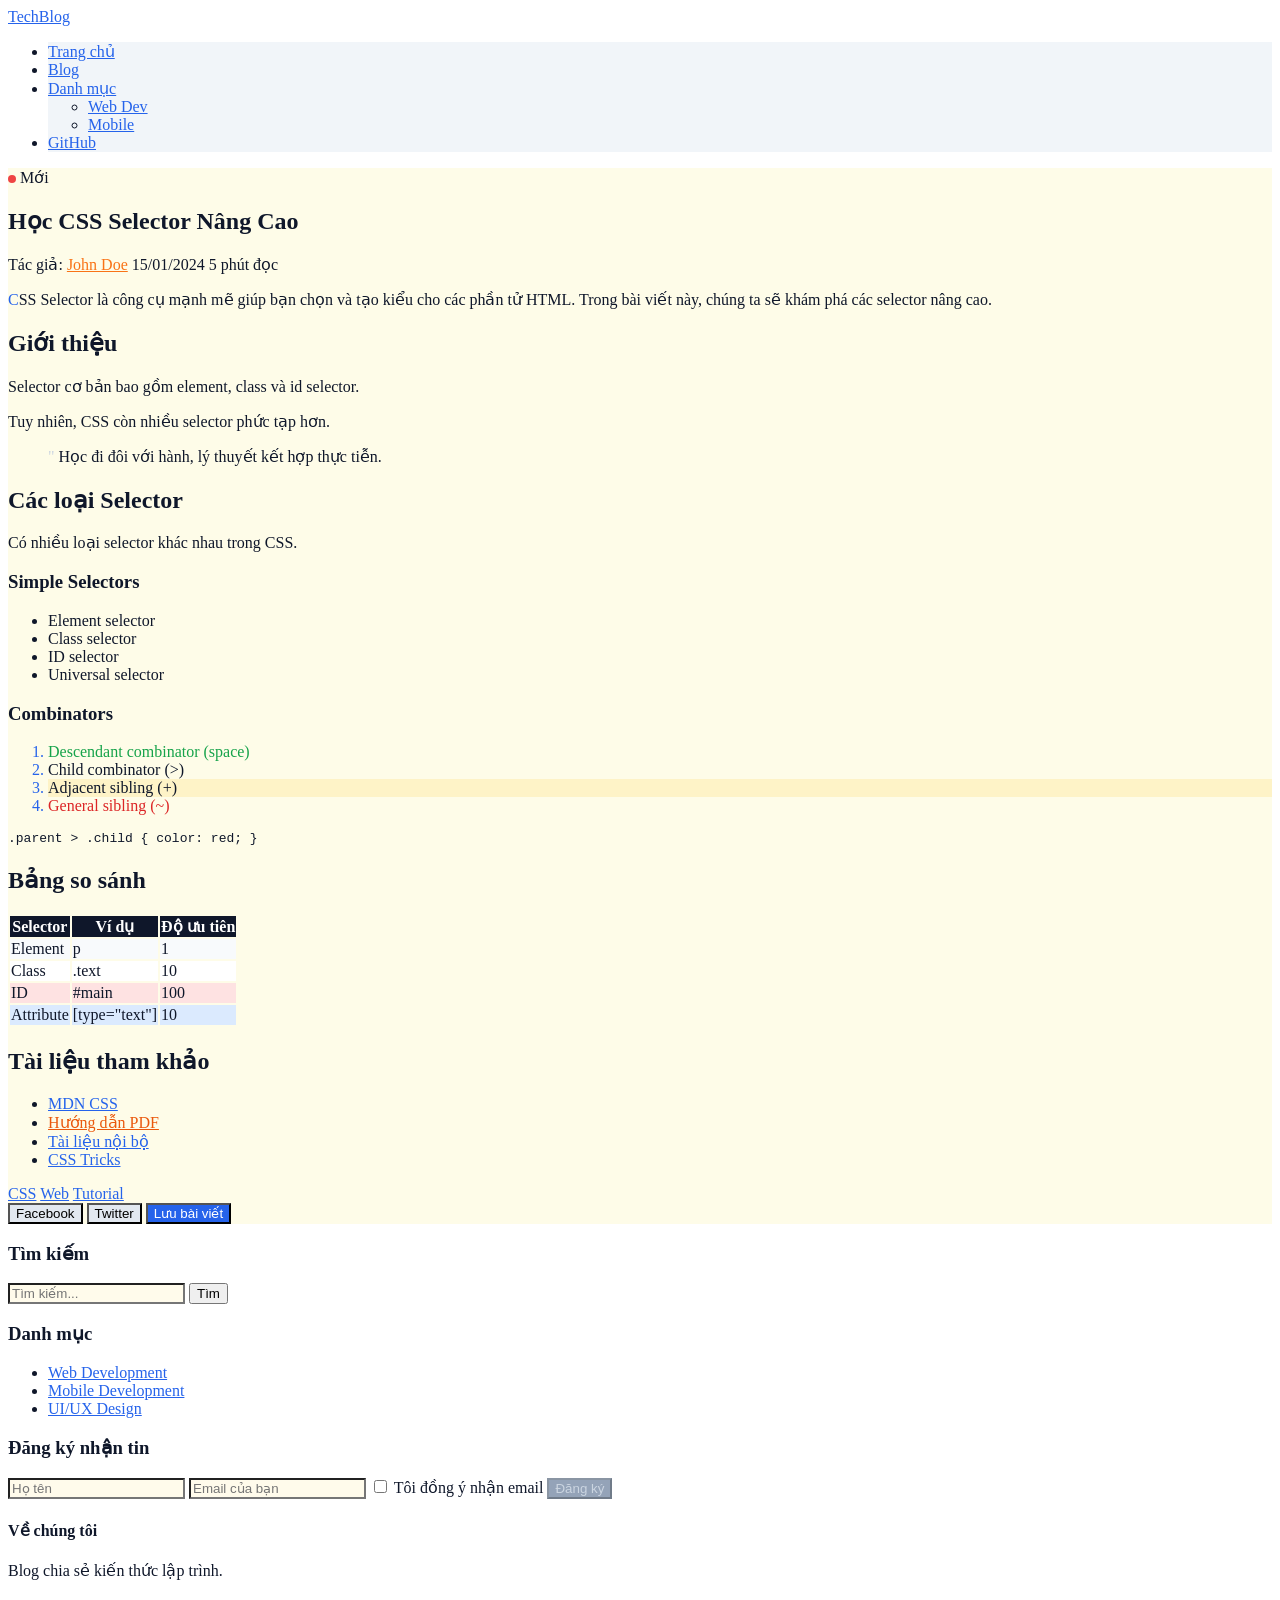
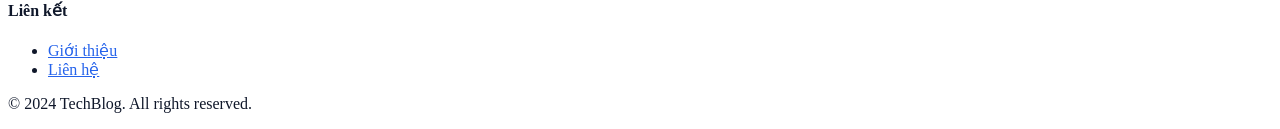
<file: BaiTapBuoi3/index.html>
<!doctype html>
<html lang="vi">
  <head>
    <meta charset="UTF-8" />
    <title>Tech Blog</title>
    <link rel="stylesheet" href="assets/css/style.css" />
  </head>
  <body>
    <header class="site-header">
      <div class="container">
        <a href="/" class="logo">TechBlog</a>
        <nav class="main-nav">
          <ul>
            <li><a href="/">Trang chủ</a></li>
            <li><a href="/blog">Blog</a></li>
            <li class="dropdown">
              <a href="/categories">Danh mục</a>
              <ul class="submenu">
                <li><a href="/web">Web Dev</a></li>
                <li><a href="/mobile">Mobile</a></li>
              </ul>
            </li>
            <li><a href="https://github.com/user">GitHub</a></li>
          </ul>
        </nav>
      </div>
    </header>

    <main class="site-main">
      <div class="container">
        <article class="post featured" data-category="web" lang="vi">
          <header class="post-header">
            <span class="badge new">Mới</span>
            <h1 class="post-title">Học CSS Selector Nâng Cao</h1>
            <div class="post-meta">
              <span class="author"
                >Tác giả: <a href="/author/john">John Doe</a></span
              >
              <time datetime="2024-01-15">15/01/2024</time>
              <span class="reading-time" data-minutes="5">5 phút đọc</span>
            </div>
          </header>

          <div class="post-content">
            <p class="lead">
              CSS Selector là công cụ mạnh mẽ giúp bạn chọn và tạo kiểu cho các
              phần tử HTML. Trong bài viết này, chúng ta sẽ khám phá các
              selector nâng cao.
            </p>

            <h2 id="intro">Giới thiệu</h2>
            <p>Selector cơ bản bao gồm element, class và id selector.</p>
            <p>Tuy nhiên, CSS còn nhiều selector phức tạp hơn.</p>

            <blockquote class="quote" cite="https://example.com">
              Học đi đôi với hành, lý thuyết kết hợp thực tiễn.
            </blockquote>

            <h2>Các loại Selector</h2>
            <p>Có nhiều loại selector khác nhau trong CSS.</p>

            <h3>Simple Selectors</h3>
            <ul class="feature-list">
              <li>Element selector</li>
              <li>Class selector</li>
              <li>ID selector</li>
              <li>Universal selector</li>
            </ul>

            <h3>Combinators</h3>
            <ol class="steps">
              <li>Descendant combinator (space)</li>
              <li>Child combinator (>)</li>
              <li>Adjacent sibling (+)</li>
              <li>General sibling (~)</li>
            </ol>

            <div class="code-block" data-lang="css">
              <pre><code>.parent > .child { color: red; }</code></pre>
            </div>

            <h2>Bảng so sánh</h2>
            <table class="comparison-table">
              <thead>
                <tr>
                  <th>Selector</th>
                  <th>Ví dụ</th>
                  <th>Độ ưu tiên</th>
                </tr>
              </thead>
              <tbody>
                <tr data-priority="low">
                  <td>Element</td>
                  <td>p</td>
                  <td>1</td>
                </tr>
                <tr data-priority="medium">
                  <td>Class</td>
                  <td>.text</td>
                  <td>10</td>
                </tr>
                <tr data-priority="high">
                  <td>ID</td>
                  <td>#main</td>
                  <td>100</td>
                </tr>
                <tr data-priority="medium">
                  <td>Attribute</td>
                  <td>[type="text"]</td>
                  <td>10</td>
                </tr>
              </tbody>
            </table>

            <h2>Tài liệu tham khảo</h2>
            <ul class="resource-list">
              <li>
                <a href="https://developer.mozilla.org/vi/docs/Web/CSS"
                  >MDN CSS</a
                >
              </li>
              <li><a href="/docs/guide.pdf" download>Hướng dẫn PDF</a></li>
              <li><a href="/internal-doc">Tài liệu nội bộ</a></li>
              <li><a href="https://css-tricks.com">CSS Tricks</a></li>
            </ul>
          </div>

          <footer class="post-footer">
            <div class="tags">
              <a href="/tag/css" class="tag">CSS</a>
              <a href="/tag/web" class="tag">Web</a>
              <a href="/tag/tutorial" class="tag featured">Tutorial</a>
            </div>
            <div class="share-buttons">
              <button class="btn btn-share btn-facebook">Facebook</button>
              <button class="btn btn-share btn-twitter">Twitter</button>
              <button class="btn btn-primary">Lưu bài viết</button>
            </div>
          </footer>
        </article>

        <aside class="sidebar">
          <section class="widget widget-search">
            <h3>Tìm kiếm</h3>
            <form class="search-form" action="/search">
              <input
                type="search"
                name="q"
                placeholder="Tìm kiếm..."
                required
              />
              <button type="submit">Tìm</button>
            </form>
          </section>

          <section class="widget widget-categories">
            <h3>Danh mục</h3>
            <ul>
              <li><a href="/web">Web Development</a></li>
              <li><a href="/mobile">Mobile Development</a></li>
              <li><a href="/design">UI/UX Design</a></li>
            </ul>
          </section>

          <section class="widget widget-newsletter">
            <h3>Đăng ký nhận tin</h3>
            <form class="newsletter-form">
              <input type="text" name="name" placeholder="Họ tên" required />
              <input
                type="email"
                name="email"
                placeholder="Email của bạn"
                required
              />
              <input type="checkbox" id="agree" required />
              <label for="agree">Tôi đồng ý nhận email</label>
              <button type="submit" disabled>Đăng ký</button>
            </form>
          </section>
        </aside>
      </div>
    </main>

    <footer class="site-footer">
      <div class="container">
        <div class="footer-content">
          <div class="footer-col">
            <h4>Về chúng tôi</h4>
            <p lang="vi-VN">Blog chia sẻ kiến thức lập trình.</p>
          </div>
          <div class="footer-col">
            <h4>Liên kết</h4>
            <ul>
              <li><a href="/about">Giới thiệu</a></li>
              <li><a href="/contact">Liên hệ</a></li>
            </ul>
          </div>
        </div>
        <div class="copyright">
          <p>&copy; 2024 TechBlog. All rights reserved.</p>
        </div>
      </div>
    </footer>
  </body>
</html>
</file>
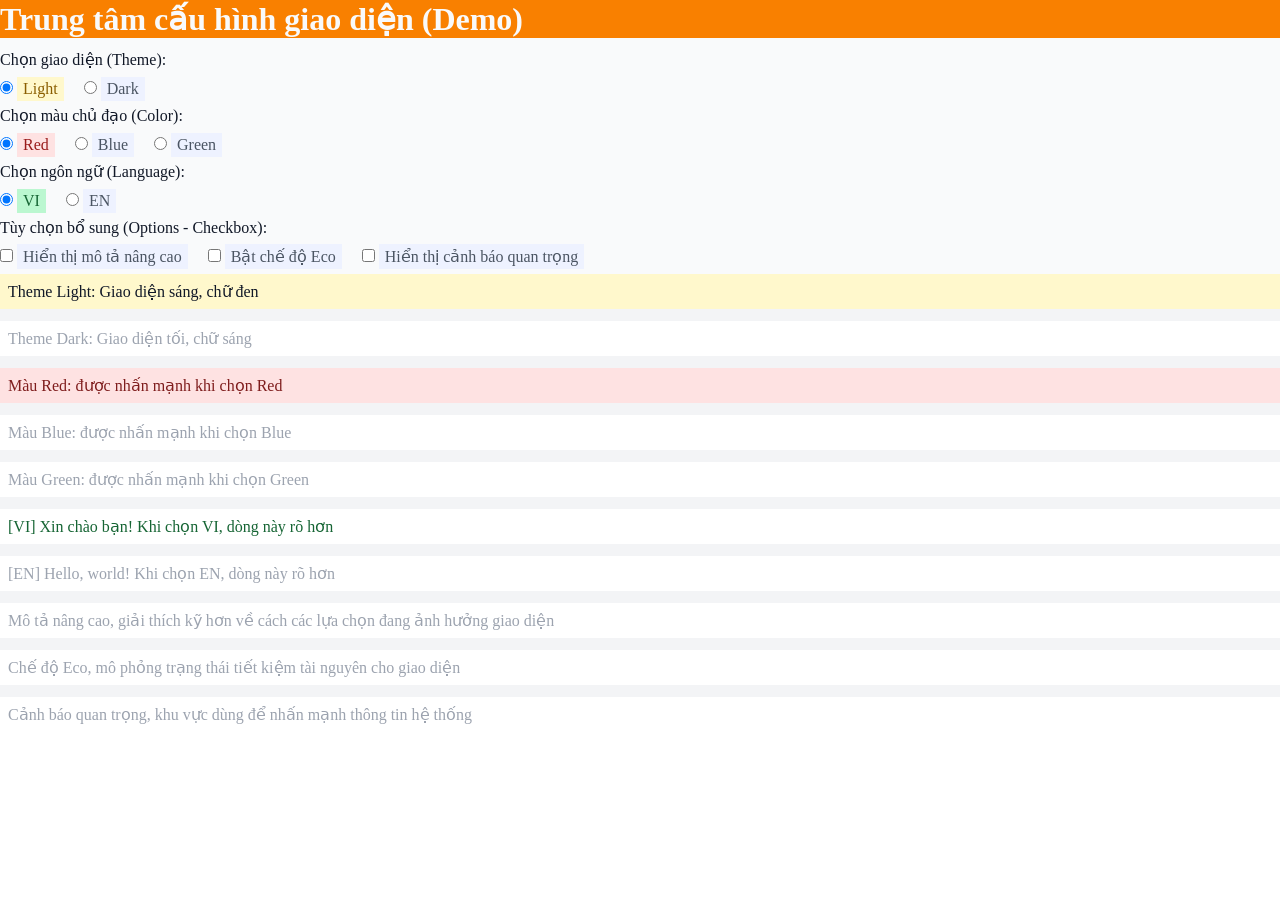
<file: BaiTapBuoi4/index.html>
<!doctype html>
<html lang="en">
  <head>
    <meta charset="UTF-8" />
    <meta name="viewport" content="width=device-width, initial-scale=1.0" />
    <title>BaiTapBuoi4</title>
    <link rel="stylesheet" href="assets/css/style.css">
  </head>
  <body>
    <div class="container">
      <h1 class="header">Trung tâm cấu hình giao diện (Demo)</h1>

      <div>Chọn giao diện (Theme):</div>
      <input type="radio" id="light" name="theme" checked/>
      <label for="light" class="light">Light</label>
      <input type="radio" id="dark" name="theme" />
      <label for="dark" class="dark">Dark</label>

      <div>Chọn màu chủ đạo (Color):</div>
      <input type="radio" id="red" name="color" checked/>
      <label for="red" class="red">Red</label>
      <input type="radio" id="blue" name="color" />
      <label for="blue" class="blue">Blue</label>
      <input type="radio" id="green" name="color" />
      <label for="green" class="green">Green</label>

      <div>Chọn ngôn ngữ (Language):</div>
      <input type="radio" id="vi" name="language" checked/>
      <label for="vi" class="vi">VI</label>
      <input type="radio" id="en" name="language" />
      <label for="en" class="en">EN</label>

      <div>Tùy chọn bổ sung (Options - Checkbox):</div>
      <input type="checkbox" name="option" id="adv" />
      <label for="adv" class="adv">Hiển thị mô tả nâng cao</label>
      <input type="checkbox" name="option" id="eco" />
      <label for="eco" class="eco">Bật chế độ Eco</label>
      <input type="checkbox" name="option" id="imp" />
      <label for="imp" class="imp">Hiển thị cảnh báo quan trọng</label>

      <div class="content">
        <div class="theme-light">Theme Light: Giao diện sáng, chữ đen</div>
        <div class="theme-dark">Theme Dark: Giao diện tối, chữ sáng</div>

        <div class="color-red">Màu Red: được nhấn mạnh khi chọn Red</div>
        <div class="color-blue">Màu Blue: được nhấn mạnh khi chọn Blue</div>
        <div class="color-green">Màu Green: được nhấn mạnh khi chọn Green</div>

        <div class="language-vi">[VI] Xin chào bạn! Khi chọn VI, dòng này rõ hơn</div>
        <div class="language-en">[EN] Hello, world! Khi chọn EN, dòng này rõ hơn</div>

        <div class="option-adv">Mô tả nâng cao, giải thích kỹ hơn về cách các lựa chọn đang ảnh hưởng giao diện</div>
        <div class="option-eco">Chế độ Eco, mô phỏng trạng thái tiết kiệm tài nguyên cho giao diện</div>
        <div class="option-imp">Cảnh báo quan trọng, khu vực dùng để nhấn mạnh thông tin hệ thống</div>
      </div>

    </div>
  </body>
</html>
</file>
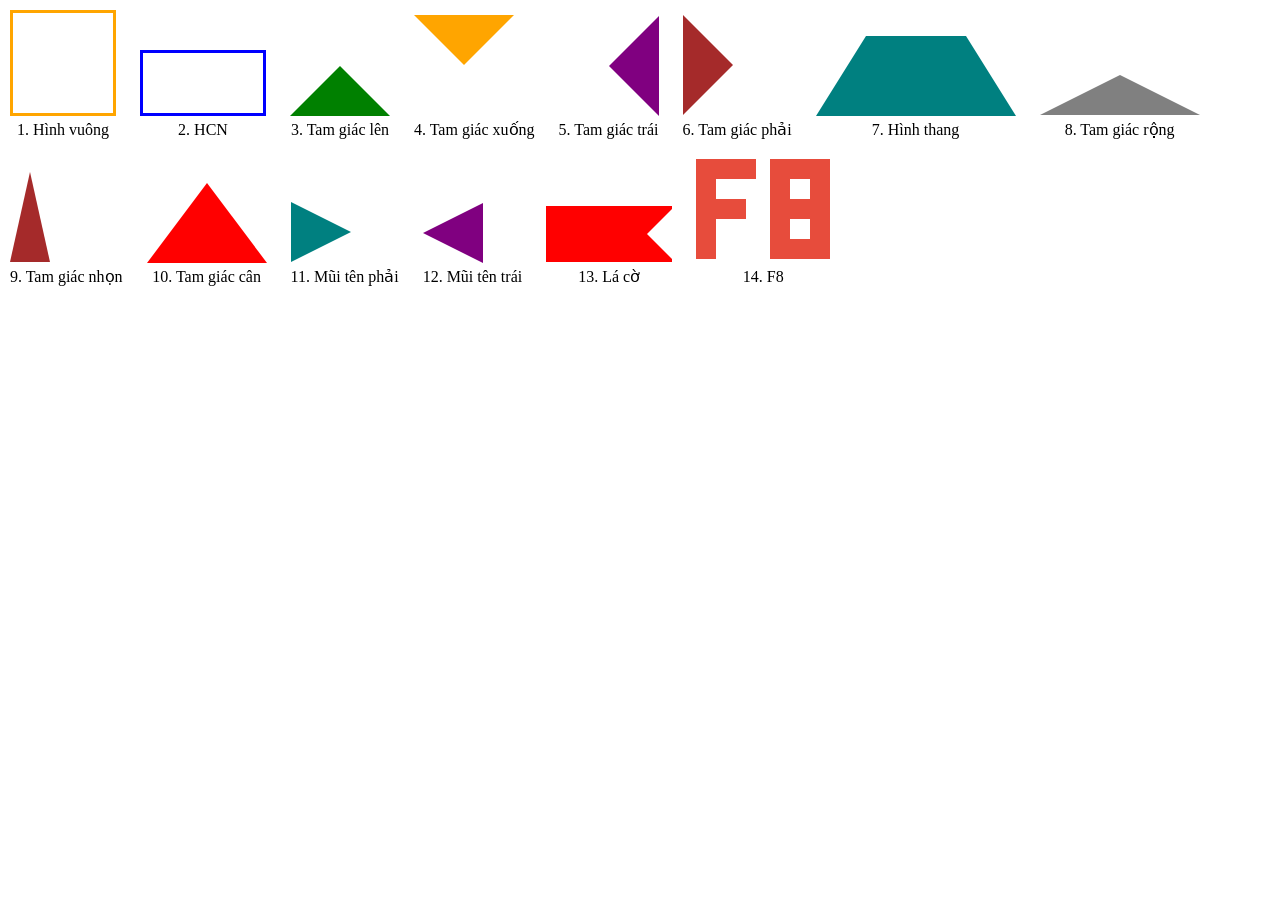
<file: BaiTapBuoi5/index.html>
<!doctype html>
<html lang="en">
  <head>
    <meta charset="UTF-8" />
    <meta name="viewport" content="width=device-width, initial-scale=1.0" />
    <title>Bài Tập Buổi 5</title>

    <style>
      * {
        margin: 0;
        padding: 0;
      }

      .box {
        display: inline-block;
        margin: 10px;
        text-align: center;
      }

      p {
        margin-top: 5px;
      }

      /* 1. Hình vuông */
      .hv {
        width: 100px;
        height: 100px;
        border: 3px solid orange;
      }

      /* 2. Hình chữ nhật */
      .hcn {
        width: 120px;
        height: 60px;
        border: 3px solid blue;
      }

      /* 3. Tam giác lên */
      .tgl {
        width: 0;
        border-width: 50px;
        border-style: solid;
        border-color: transparent transparent green transparent;
      }

      /* 4. Tam giác xuống */
      .tgx {
        width: 0;
        border-width: 50px;
        border-style: solid;
        border-color: orange transparent transparent transparent;
      }

      /* 5. Tam giác trái */
      .tgt {
        width: 0;
        border-width: 50px;
        border-style: solid;
        border-color: transparent purple transparent transparent;
      }

      /* 6. Tam giác phải */
      .tgp {
        width: 0;
        border-width: 50px;
        border-style: solid;
        border-color: transparent transparent transparent brown;
      }

      /* 7. Hình thang */
      .ht {
        width: 100px;
        border-width: 0 50px 80px 50px;
        border-style: solid;
        border-color: transparent transparent teal transparent;
      }

      /* 8. Tam giác rộng */
      .tgr {
        width: 0;
        border-width: 0 80px 40px 80px;
        border-style: solid;
        border-color: transparent transparent gray transparent;
      }

      /* 9. Tam giác nhọn */
      .tgn {
        width: 0;
        border-width: 0 20px 90px 20px;
        border-style: solid;
        border-color: transparent transparent brown transparent;
      }

      /* 10. Tam giác cân */
      .tgc {
        width: 0;
        border-width: 0 60px 80px 60px;
        border-style: solid;
        border-color: transparent transparent red transparent;
      }

      /* 11. Mũi tên phải */
      .mtp {
        width: 0;
        border-width: 30px 0 30px 60px;
        border-style: solid;
        border-color: transparent transparent transparent teal;
      }

      /* 12. Mũi tên trái */
      .mtt {
        width: 0;
        border-width: 30px 60px 30px 0;
        border-style: solid;
        border-color: transparent purple transparent transparent;
      }

      /* 13. Lá cờ */
      .flag {
        width: 120px;
        height: 50px;
        border: 3px solid red;
        background: red;
      }

      .cut {
        width: 0;
        margin-left: 98px;
        border-top: 25px solid transparent;
        border-bottom: 25px solid transparent;
        border-left: 25px solid white;
        rotate: calc(180deg);
      }

      /* 14. F8 */
      .f8 {
        display: inline-block;
      }

      /* chữ F */
      .f {
        display: inline-block;
        width: 20px;
        height: 100px;
        background: #e74c3c;
        margin-right: 50px;
      }

      .f-top {
        width: 60px;
        height: 20px;
        background: #e74c3c;
        margin-bottom: 20px;
      }

      .f-mid {
        width: 50px;
        height: 20px;
        background: #e74c3c;
      }

      /* số 8 */
      .eight {
        display: inline-block;
        width: 60px;
        height: 100px;
        border: 20px solid #e74c3c;
        box-sizing: border-box;
      }

      .eight-inner {
        width: 100%;
        height: 20px;
        background: #e74c3c;
        margin-top: 20px;
      }
    </style>
  </head>

  <body>
    <div class="box">
      <div class="hv"></div>
      <p>1. Hình vuông</p>
    </div>
    <div class="box">
      <div class="hcn"></div>
      <p>2. HCN</p>
    </div>
    <div class="box">
      <div class="tgl"></div>
      <p>3. Tam giác lên</p>
    </div>
    <div class="box">
      <div class="tgx"></div>
      <p>4. Tam giác xuống</p>
    </div>
    <div class="box">
      <div class="tgt"></div>
      <p>5. Tam giác trái</p>
    </div>
    <div class="box">
      <div class="tgp"></div>
      <p>6. Tam giác phải</p>
    </div>
    <div class="box">
      <div class="ht"></div>
      <p>7. Hình thang</p>
    </div>

    <div class="box">
      <div class="tgr"></div>
      <p>8. Tam giác rộng</p>
    </div>
    <div class="box">
      <div class="tgn"></div>
      <p>9. Tam giác nhọn</p>
    </div>
    <div class="box">
      <div class="tgc"></div>
      <p>10. Tam giác cân</p>
    </div>

    <div class="box">
      <div class="mtp"></div>
      <p>11. Mũi tên phải</p>
    </div>
    <div class="box">
      <div class="mtt"></div>
      <p>12. Mũi tên trái</p>
    </div>

    <div class="box">
      <div class="flag"><div class="cut"></div></div>
      <p>13. Lá cờ</p>
    </div>

    <div class="box f8">
      <div class="f">
        <div class="f-top"></div>
        <div class="f-mid"></div>
      </div>
      <div class="eight">
        <div class="eight-inner"></div>
      </div>
      <p>14. F8</p>
    </div>
  </body>
</html>
</file>
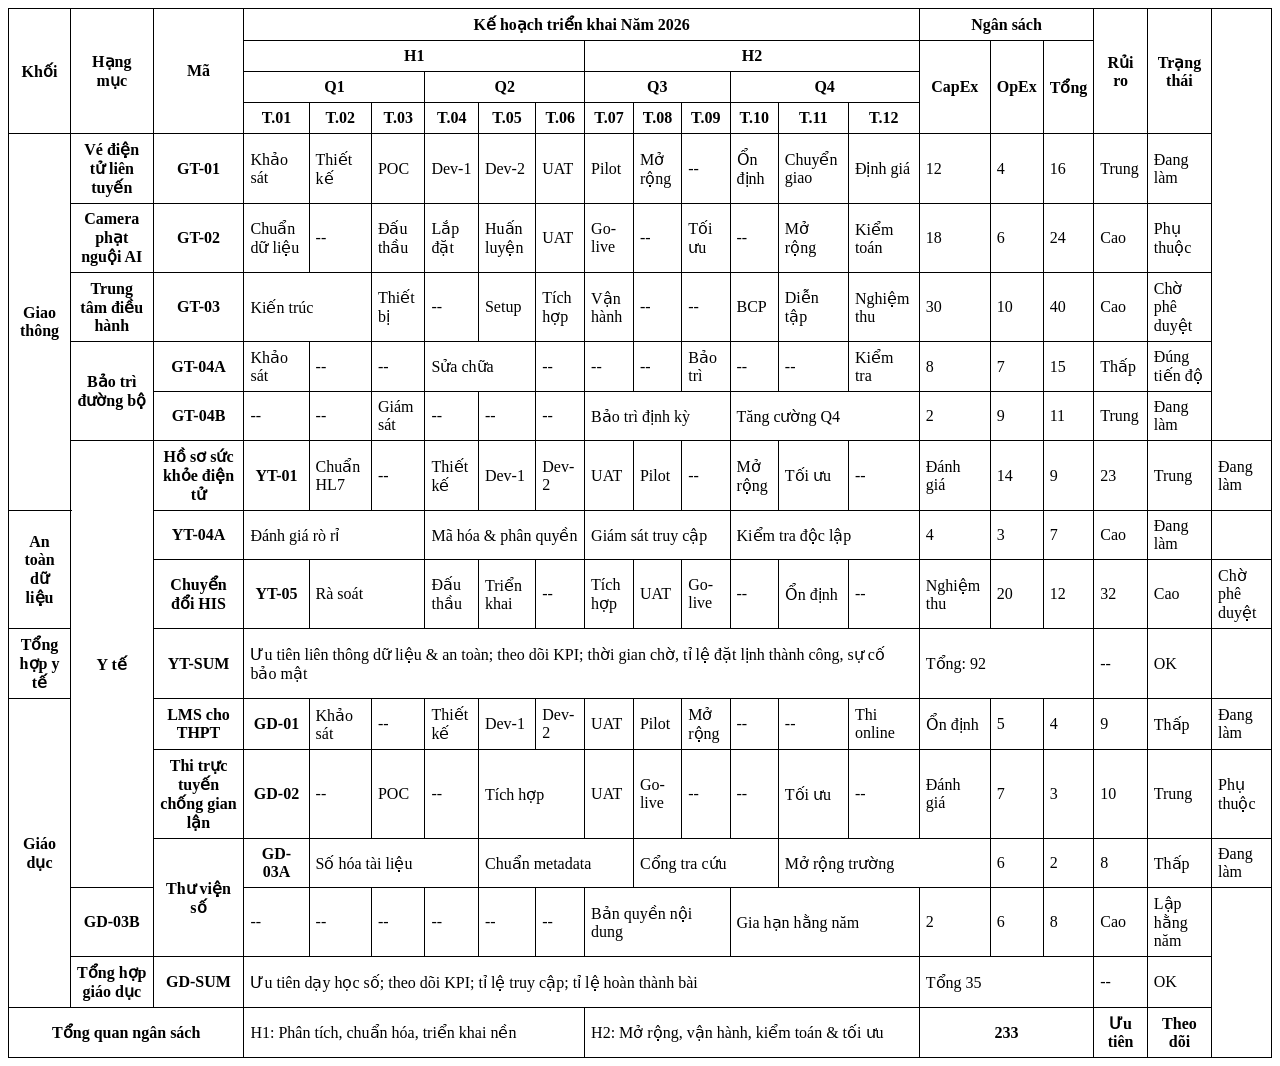
<file: BaiTapBuoi7/Bai2TL/index.html>
<!doctype html>
<html lang="en">
  <head>
    <meta charset="UTF-8" />
    <meta name="viewport" content="width=device-width, initial-scale=1.0" />
    <title>Document</title>
    <style>
      table,
      th,
      td {
        border: 1px solid black;
        border-collapse: collapse;
      }
    </style>
  </head>
  <body>
    <table width="100%" border="1" cellspacing="0" cellpadding="6">
      <thead>
        <tr>
          <th colspan="3" rowspan="4">Khối</th>
          <th colspan="4" rowspan="4">Hạng mục</th>
          <th colspan="2" rowspan="4">Mã</th>
          <th colspan="12">Kế hoạch triển khai Năm 2026</th>
          <th colspan="3">Ngân sách</th>
          <th rowspan="4">Rủi ro</th>
          <th rowspan="4">Trạng thái</th>
        </tr>
        <tr>
          <th colspan="6">H1</th>
          <th colspan="6">H2</th>
          <th rowspan="3">CapEx</th>
          <th rowspan="3">OpEx</th>
          <th rowspan="3">Tổng</th>
        </tr>
        <tr>
          <th colspan="3">Q1</th>
          <th colspan="3">Q2</th>
          <th colspan="3">Q3</th>
          <th colspan="3">Q4</th>
        </tr>
        <tr>
          <th>T.01</th>
          <th>T.02</th>
          <th>T.03</th>
          <th>T.04</th>
          <th>T.05</th>
          <th>T.06</th>
          <th>T.07</th>
          <th>T.08</th>
          <th>T.09</th>
          <th>T.10</th>
          <th>T.11</th>
          <th>T.12</th>
        </tr>
      </thead>

      <tbody>
        <!-- row 1 -->
        <tr>
          <th colspan="3" rowspan="6">Giao thông</th>
          <th colspan="4">Vé điện tử liên tuyến</th>
          <th colspan="2">GT-01</th>
          <td>Khảo sát</td>
          <td>Thiết kế</td>
          <td>POC</td>
          <td>Dev-1</td>
          <td>Dev-2</td>
          <td>UAT</td>
          <td>Pilot</td>
          <td>Mở rộng</td>
          <td>--</td>
          <td>Ổn định</td>
          <td>Chuyển giao</td>
          <td>Định giá</td>
          <td>12</td>
          <td>4</td>
          <td>16</td>
          <td>Trung</td>
          <td>Đang làm</td>
        </tr>

        <!-- row 2 -->
        <tr>
          <th colspan="4">Camera phạt nguội AI</th>
          <th colspan="2">GT-02</th>
          <td>Chuẩn dữ liệu</td>
          <td>--</td>
          <td>Đấu thầu</td>
          <td>Lắp đặt</td>
          <td>Huấn luyện</td>
          <td>UAT</td>
          <td>Go-live</td>
          <td>--</td>
          <td>Tối ưu</td>
          <td>--</td>
          <td>Mở rộng</td>
          <td>Kiểm toán</td>
          <td>18</td>
          <td>6</td>
          <td>24</td>
          <td>Cao</td>
          <td>Phụ thuộc</td>
        </tr>

        <!-- row 3 -->
        <tr>
          <th colspan="4">Trung tâm điều hành</th>
          <th colspan="2">GT-03</th>
          <td colspan="2">Kiến trúc</td>
          <td>Thiết bị</td>
          <td>--</td>
          <td>Setup</td>
          <td>Tích hợp</td>
          <td>Vận hành</td>
          <td>--</td>
          <td>--</td>
          <td>BCP</td>
          <td>Diễn tập</td>
          <td>Nghiệm thu</td>
          <td>30</td>
          <td>10</td>
          <td>40</td>
          <td>Cao</td>
          <td>Chờ phê duyệt</td>
        </tr>

        <!-- row 4 -->
        <tr>
          <th colspan="4" rowspan="2">Bảo trì đường bộ</th>
          <th colspan="2">GT-04A</th>
          <td>Khảo sát</td>
          <td>--</td>
          <td>--</td>
          <td colspan="2">Sửa chữa</td>
          <td>--</td>
          <td>--</td>
          <td>--</td>
          <td>Bảo trì</td>
          <td>--</td>
          <td>--</td>
          <td>Kiểm tra</td>
          <td>8</td>
          <td>7</td>
          <td>15</td>
          <td>Thấp</td>
          <td>Đúng tiến độ</td>
        </tr>

        <!-- row 5 -->
        <tr>
          <th colspan="2">GT-04B</th>
          <td>--</td>
          <td>--</td>
          <td>Giám sát</td>
          <td>--</td>
          <td>--</td>
          <td>--</td>
          <td colspan="3">Bảo trì định kỳ</td>
          <td colspan="3">Tăng cường Q4</td>
          <td>2</td>
          <td>9</td>
          <td>11</td>
          <td>Trung</td>
          <td>Đang làm</td>
        </tr>

        <!-- row 6 -->
        <tr>
          <th colspan="4" rowspan="7">Y tế</th>
          <th colspan="2">Hồ sơ sức khỏe điện tử</th>
          <th>YT-01</th>
          <td>Chuẩn HL7</td>
          <td>--</td>
          <td>Thiết kế</td>
          <td>Dev-1</td>
          <td>Dev-2</td>
          <td>UAT</td>
          <td>Pilot</td>
          <td>--</td>
          <td>Mở rộng</td>
          <td>Tối ưu</td>
          <td>--</td>
          <td>Đánh giá</td>
          <td>14</td>
          <td>9</td>
          <td>23</td>
          <td>Trung</td>
          <td>Đang làm</td>
        </tr>

        <!-- row 7 -->
        <tr>
          <th rowspan="2" colspan="3">An toàn dữ liệu</th>
          <th colspan="2">YT-04A</th>
          <td colspan="3">Đánh giá rò rỉ</td>
          <td colspan="3">Mã hóa & phân quyền</td>
          <td colspan="3">Giám sát truy cập</td>
          <td colspan="3">Kiểm tra độc lập</td>
          <td>4</td>
          <td>3</td>
          <td>7</td>
          <td>Cao</td>
          <td>Đang làm</td>
        </tr>

        <!-- row 8 -->
        <tr>
          <th colspan="2">Chuyển đổi HIS</th>
          <th>YT-05</th>
          <td colspan="2">Rà soát</td>
          <td>Đấu thầu</td>
          <td>Triển khai</td>
          <td>--</td>
          <td>Tích hợp</td>
          <td>UAT</td>
          <td>Go-live</td>
          <td>--</td>
          <td>Ổn định</td>
          <td>--</td>
          <td>Nghiệm thu</td>
          <td>20</td>
          <td>12</td>
          <td>32</td>
          <td>Cao</td>
          <td>Chờ phê duyệt</td>
        </tr>

        <!-- row 9 -->
        <tr>
          <th colspan="3">Tổng hợp y tế</th>
          <th colspan="2">YT-SUM</th>
          <td colspan="12">
            Ưu tiên liên thông dữ liệu & an toàn; theo dõi KPI; thời gian chờ,
            tỉ lệ đặt lịnh thành công, sự cố bảo mật
          </td>
          <td colspan="3">Tổng: 92</td>
          <td>--</td>
          <td>OK</td>
        </tr>

        <!-- row 10 -->
        <tr>
          <th colspan="3" rowspan="6">Giáo dục</th>
          <th colspan="2">LMS cho THPT</th>
          <th>GD-01</th>
          <td>Khảo sát</td>
          <td>--</td>
          <td>Thiết kế</td>
          <td>Dev-1</td>
          <td>Dev-2</td>
          <td>UAT</td>
          <td>Pilot</td>
          <td>Mở rộng</td>
          <td>--</td>
          <td>--</td>
          <td>Thi online</td>
          <td>Ổn định</td>
          <td>5</td>
          <td>4</td>
          <td>9</td>
          <td>Thấp</td>
          <td>Đang làm</td>
        </tr>

        <!-- row 11 -->
        <tr>
          <th colspan="2">Thi trực tuyến chống gian lận</th>
          <th>GD-02</th>
          <td>--</td>
          <td>POC</td>
          <td>--</td>
          <td colspan="2">Tích hợp</td>
          <td>UAT</td>
          <td>Go-live</td>
          <td>--</td>
          <td>--</td>
          <td>Tối ưu</td>
          <td>--</td>
          <td>Đánh giá</td>
          <td>7</td>
          <td>3</td>
          <td>10</td>
          <td>Trung</td>
          <td>Phụ thuộc</td>
        </tr>

        <!-- row 12 -->
        <tr>
          <th colspan="2" rowspan="2">Thư viện số</th>
          <th>GD-03A</th>
          <td colspan="3">Số hóa tài liệu</td>
          <td colspan="3">Chuẩn metadata</td>
          <td colspan="3">Cổng tra cứu</td>
          <td colspan="3">Mở rộng trường</td>
          <td>6</td>
          <td>2</td>
          <td>8</td>
          <td>Thấp</td>
          <td>Đang làm</td>
        </tr>

        <!-- row 13 -->
        <tr>
          <th colspan="4">GD-03B</th>
          <td>--</td>
          <td>--</td>
          <td>--</td>
          <td>--</td>
          <td>--</td>
          <td>--</td>
          <td colspan="3">Bản quyền nội dung</td>
          <td colspan="3">Gia hạn hằng năm</td>
          <td>2</td>
          <td>6</td>
          <td>8</td>
          <td>Cao</td>
          <td>Lập hằng năm</td>
        </tr>

        <!-- row 14 -->
        <tr>
          <th colspan="4">Tổng hợp giáo dục</th>
          <th colspan="2">GD-SUM</th>
          <td colspan="12">
            Ưu tiên dạy học số; theo dõi KPI; tỉ lệ truy cập; tỉ lệ hoàn thành
            bài
          </td>
          <td colspan="3">Tổng 35</td>
          <td>--</td>
          <td>OK</td>
        </tr>
      </tbody>

      <tfoot>
        <tr>
            <th colspan="9">Tổng quan ngân sách</th>
            <td colspan="6">H1: Phân tích, chuẩn hóa, triển khai nền</td>
            <td colspan="6">H2: Mở rộng, vận hành, kiểm toán & tối ưu</td>
            <th colspan="3">233</th>
            <th>Ưu tiên</th>
            <th>Theo dõi</th>
        </tr>
      </tfoot>
    </table>
  </body>
</html>
</file>
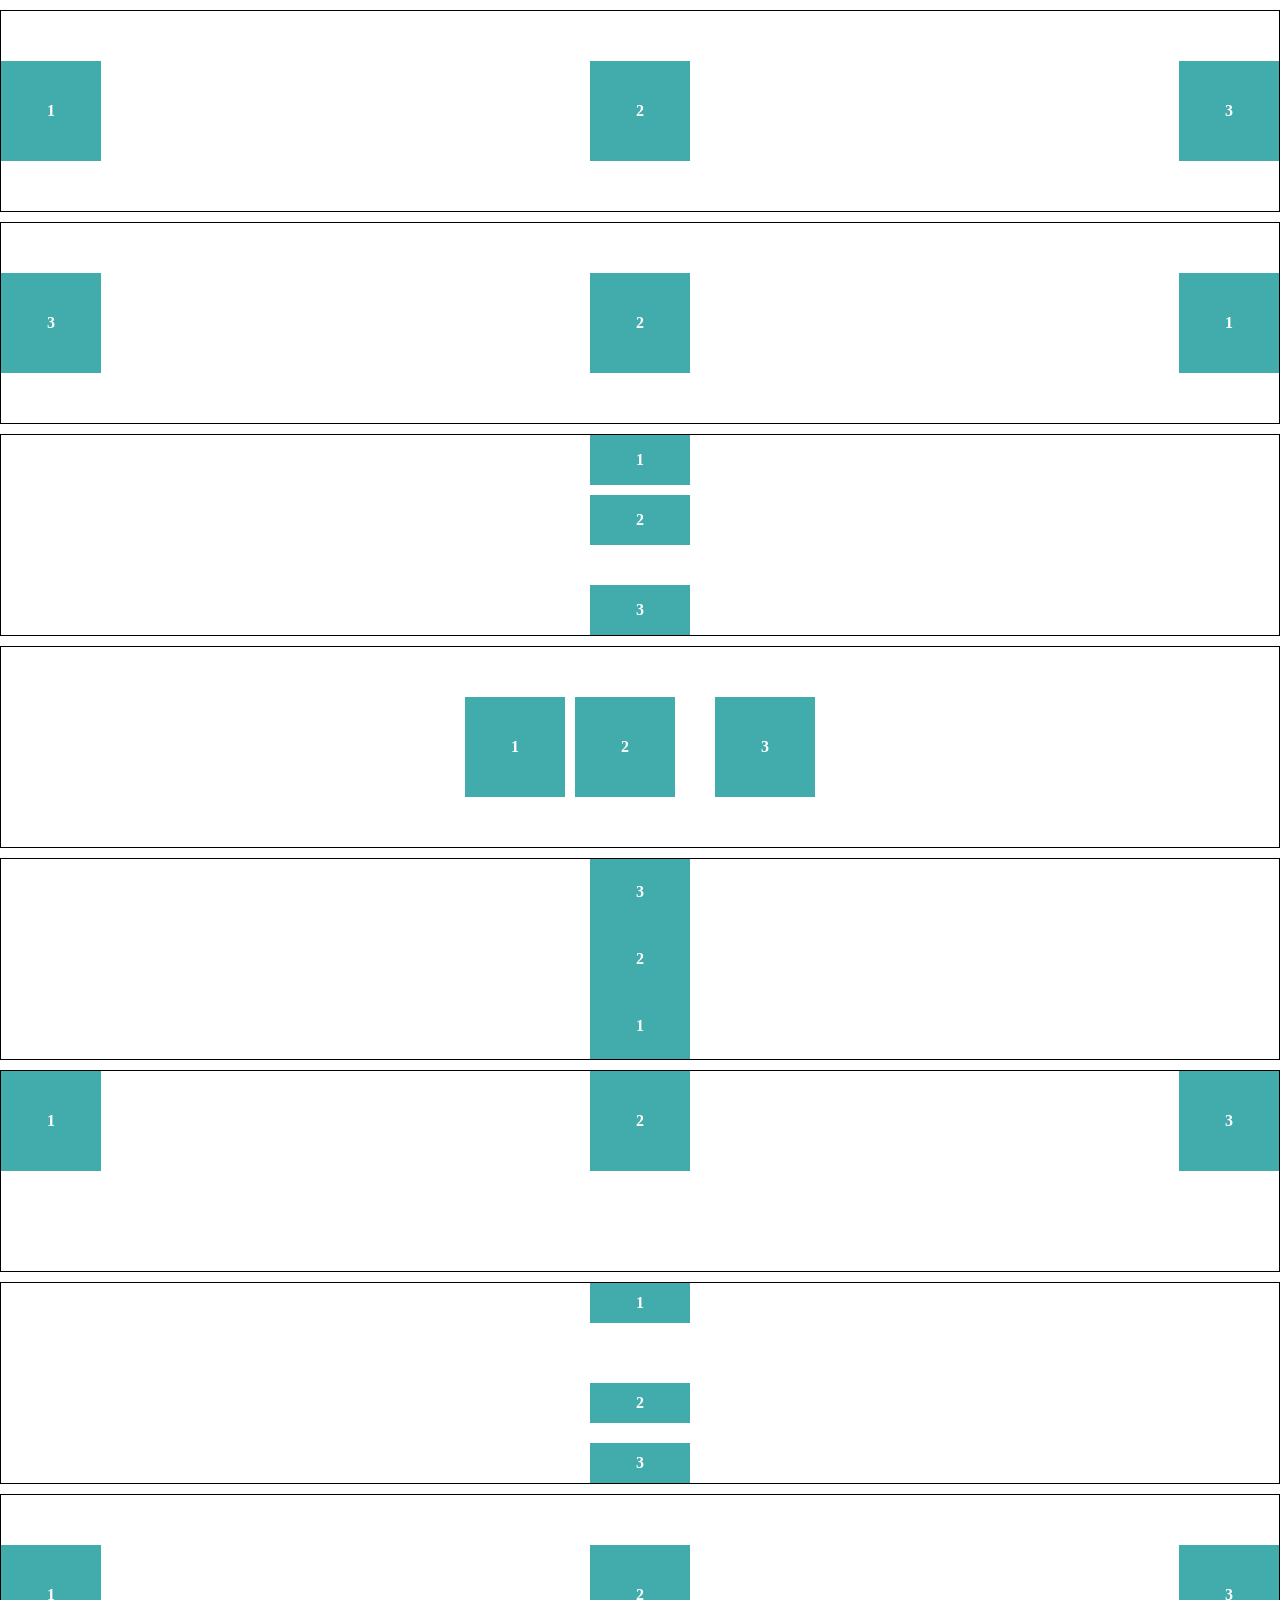
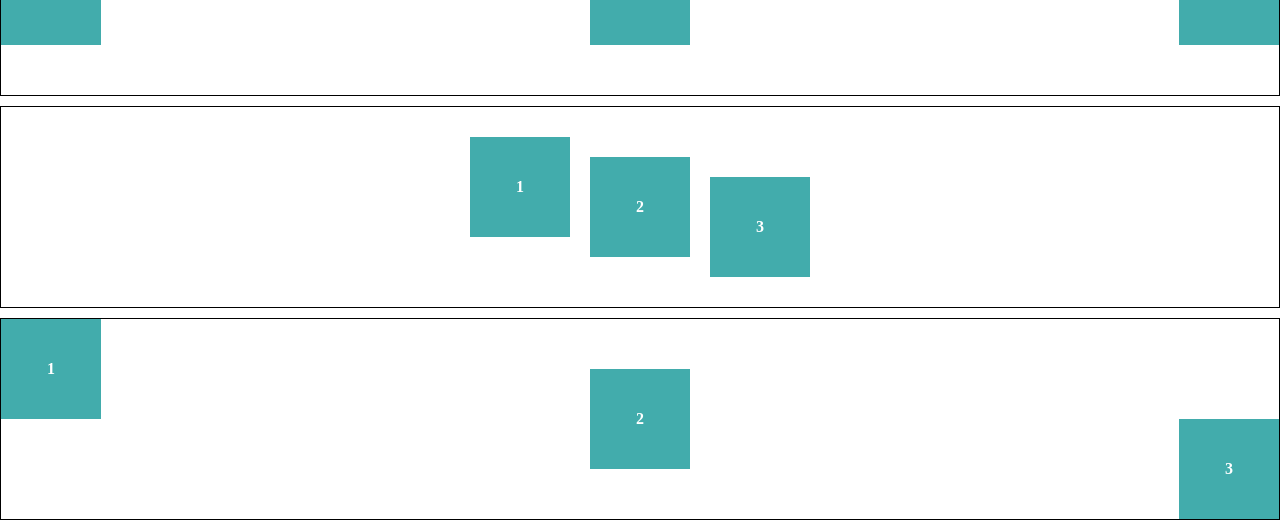
<file: BaiTapBuoi7/Bai3TL/index.html>
<!doctype html>
<html lang="en">
  <head>
    <meta charset="UTF-8" />
    <meta name="viewport" content="width=device-width, initial-scale=1.0" />
    <title>Document</title>
    <style>
      * {
        margin: 0;
        padding: 0;
      }

      .box {
        background-color: rgb(66, 172, 172);
        width: 100px;
        height: 100px;
        font-size: 16px;
        color: #fff;
        font-weight: 800;
        display: flex;
        justify-content: center;
        align-items: center;
      }

      .container {
        height: 200px;
        border: 1px solid #000;
        display: flex;
        margin-top: 10px;
      }

      .container-1 {
        justify-content: space-between;
        align-items: center;
      }

      .container-2 {
        align-items: center;
        justify-content: space-between;
        flex-direction: row-reverse;
      }

      .container-3 {
        flex-direction: column;
        align-items: center;
        .box-2 {
          margin-top: 10px;
          margin-bottom: 40px;
        }
      }

      .container-4 {
        justify-content: center;
        align-items: center;
        .box-2 {
            margin-left: 10px;
            margin-right: 40px;
        }
      }

      .container-5 {
        flex-direction: column-reverse;
        justify-content: center;
        align-items: center;
      }

      .container-6 {
        align-items: flex-start;
        justify-content: space-between;
      }

      .container-7 {
        flex-direction: column;
        align-items: center;
        .box-2 {
            margin-top: 60px;
            margin-bottom: 20px;
        }
      }

      .container-8 {
        align-items: center;
        .box-2 {
            margin: auto;
        }
      }

      .container-9 {
        justify-content: center;
        align-items: center;
        gap: 20px;
        .box-1 {
            margin-top: -40px;
        }
        .box-3 {
            margin-bottom: -40px;
        }
      }

      .container-10 {
        align-items: center;
        justify-content: center;
        .box-1 {
            margin-bottom: auto;
        }
        .box-2 {
            margin: auto;
        }
        .box-3 {
            margin-top: auto;
        }
      }
    </style>
  </head>
  <body>
    <!-- Container 1 -->
    <div class="container container-1">
      <div class="box box-1">1</div>
      <div class="box box-2">2</div>
      <div class="box box-3">3</div>
    </div>

    <!-- Container 2 -->
    <div class="container container-2">
      <div class="box box-1">1</div>
      <div class="box box-2">2</div>
      <div class="box box-3">3</div>
    </div>

    <!-- Container 3 -->
    <div class="container container-3">
      <div class="box box-1">1</div>
      <div class="box box-2">2</div>
      <div class="box box-3">3</div>
    </div>

    <!-- Container 4 -->
    <div class="container container-4">
      <div class="box box-1">1</div>
      <div class="box box-2">2</div>
      <div class="box box-3">3</div>
    </div>

    <!-- Container 5 -->
    <div class="container container-5">
      <div class="box box-1">1</div>
      <div class="box box-2">2</div>
      <div class="box box-3">3</div>
    </div>

    <!-- Container 6 -->
    <div class="container container-6">
      <div class="box box-1">1</div>
      <div class="box box-2">2</div>
      <div class="box box-3">3</div>
    </div>

    <!-- Container 7 -->
    <div class="container container-7">
      <div class="box box-1">1</div>
      <div class="box box-2">2</div>
      <div class="box box-3">3</div>
    </div>

    <!-- Container 8 -->
    <div class="container container-8">
      <div class="box box-1">1</div>
      <div class="box box-2">2</div>
      <div class="box box-3">3</div>
    </div>

    <!-- Container 9 -->
    <div class="container container-9">
      <div class="box box-1">1</div>
      <div class="box box-2">2</div>
      <div class="box box-3">3</div>
    </div>

    <!-- Container 10 -->
    <div class="container container-10">
      <div class="box box-1">1</div>
      <div class="box box-2">2</div>
      <div class="box box-3">3</div>
    </div>
  </body>
</html>
</file>
<file: BaiTapBuoi3/assets/css/style.css>
a {
    color: #1d4ed8;
}

.main-nav > ul > li {
    background-color: #f1f5f9;
}

h2 + p {
    color: #64748b;
}

h2 ~ p {
    color: #0f172a;
}

.post {
    background-color: #fff;

    .post-title {
        color: #0f172a;
    }

    .post-meta a {
        color: #f97316;
    }

    &.featured {
        background-color: #fefce8;
    }

    &:hover .post-title {
        color: #2563eb;
    }

    &:hover {
        background-color: #f8fafc;
    }
}

a:link {
    color: #2563eb;
}

a:visited {
    color: #9333ea;
}

a:hover {
    color: #1e40af;
}

a:active {
    color: #1e3a8a;
}

.btn {
    &.btn-primary {
        background-color: #2563eb;
        color: #fff;
    }

    &:hover {
        color: #3b82f6;
    }

    &:active {
        background-color: #1d4ed8;
    }
}

button {
    &:disabled {
        background-color: #94a3b8;
        color: #cbd5e1;
    }
}

input {
    &:required {
        background-color: #fffbeb;
    }

    &:focus {
        background-color: #eff6ff;
    }
}

.comparison-table {
    thead tr {
        background-color: #0f172a;
        color: #fff;
    }

    tbody {
        tr:nth-child(odd) {
            background-color: #f8fafc;
        }
        tr:nth-child(even) {
            background-color: #fff;
        }
        tr:last-child {
            background-color: #dbeafe;
        }
        tr[data-priority="high"] {
            background-color: #fee2e2;
        }
    }
}

.steps {
    li:first-child {
        color: #16a34a;
    }
    li:last-child {
        color: #dc2626;
    }
    li:nth-child(3) {
        background-color: #fef3c7;
    }
    li::marker {
        color: #2563eb;
    }
} 

.sidebar .widget:not(:last-child) {
    background-color: #fff;
}

.post-content {
    .lead::first-line {
        color: #0f172a;
    }

    .lead::first-letter {
        color: #2563eb;
    }

    &::selection {
        background-color: #bfdbfe;
        color: #0f172a;
    }
}

.quote::before {
    content: '"';
    color: #cbd5e1;
}

.badge::before {
    content: '';
    display: inline-block;
    width: 8px;
    height: 8px;
    border-radius: 50%;
    background-color: #ef4444;
    margin-right: 4px;
}

[class*="btn"] {
    background-color: #e2e8f0;
}

a[href^="https://"] {
    color: #2563eb;
}

a[href$=".pdf"] {
    color: #ea580c;
}

[lang^="vi"] {
    color: #0f172a;
}
</file>
<file: BaiTapBuoi4/assets/css/style.css>
* {
    padding: 0;
    margin: 0;
    box-sizing: border-box;
}

/* Theme */
#light:checked ~ .light {
    background: #fff8cc;
    color: #8b5e00;
}

#light:checked ~ .content .theme-light {
    background: #fff8cc;
    color: #111827;
    font-weight: 500;
}

#dark:checked ~ .dark {
    background: #111827;
    color: #f9fafb;
}

#dark:checked ~ .content .theme-dark {
    background: #111827;
    color: #f9fafb;
    font-weight: 500;
}

/* Color */
#red:checked ~ .red {
    background: #fee2e2;
    color: #991b1b;
}

#red:checked ~ .content .color-red {
    background: #fee2e2;
    color: #7f1d1d;
    font-weight: 500;
}

#blue:checked ~ .blue {
    background: #dbeafe;
    color: #1d4ed8;
}

#blue:checked ~ .content .color-blue {
    background: #dbeafe;
    color: #1d4ed8;
    font-weight: 500;
}

#green:checked ~ .green {
    background: #dcfce7;
    color: #166534;
}

#green:checked ~ .content .color-green {
    background: #dcfce7;
    color: #166534;
    font-weight: 500;
}

/* Language */
#vi:checked ~ .vi {
    background: #bbf7d0;
    color: #166534;
}

#vi:checked ~ .content .language-vi {
    color: #166534;
    font-weight: 500;
}

#en:checked ~ .en {
    background: #bfdbfe;
    color: #1d4ed8;
}

#en:checked ~ .content .language-en {
    color: #1d4ed8;
    font-weight: 500;
}

/* Options */
#adv:checked ~ .adv {
    background: #fef3c7;
    color: #92400e;
}

#adv:checked ~ .content .option-adv {
    background: #fef3c7;
    color: #92400e;
    font-weight: 500;
}

#eco:checked ~ .eco {
    background: #bbf7d0;
    color: #15803d;
}

#eco:checked ~ .content .option-eco {
    background: #bbf7d0;
    color: #166534;
    font-weight: 500;
}

#imp:checked ~ .imp {
    background: #fee2e2;
    color: #b91c1c;
}

#imp:checked ~ .content .option-imp {
    background: #fee2e2;
    color: #b91c1c;
    font-weight: 500;
}

/* default */
.content div {
    color: #9ca3af;
    background-color: #fff;
    padding: 8px;
    margin-bottom: 12px;
}

.container {
    background: #f9fafb;
    color: #111827;
}

.header {
    background: #f98000;
    color: #f9fafb;
    margin-bottom: 12px;
}

label {
    background: #eef2ff;
    color: #4b5563;
    display: inline-block;
    margin-right: 16px;
    padding: 3px 6px;
    cursor: pointer;
}

.content {
    background: #f3f4f6;
    color: #111827;
}

input {
    cursor: pointer;
    margin: 12px 0;
}
</file>
